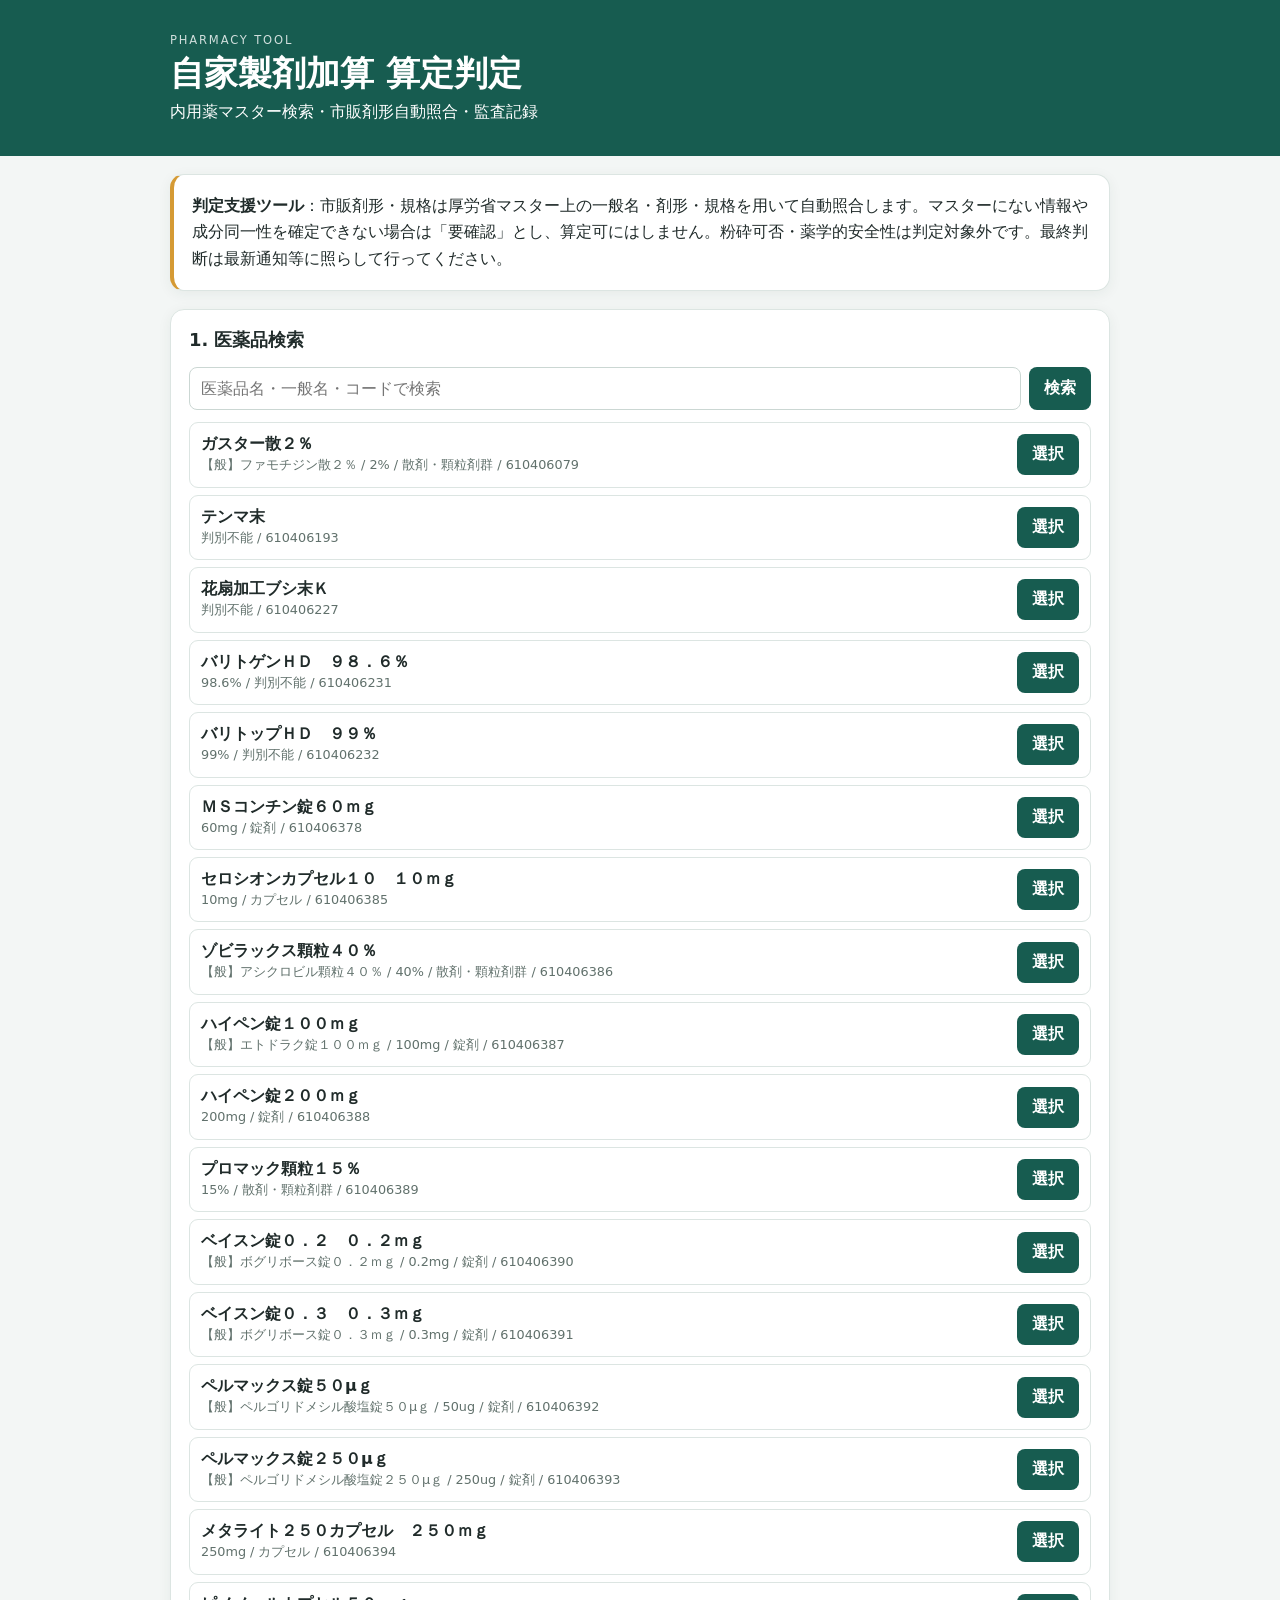
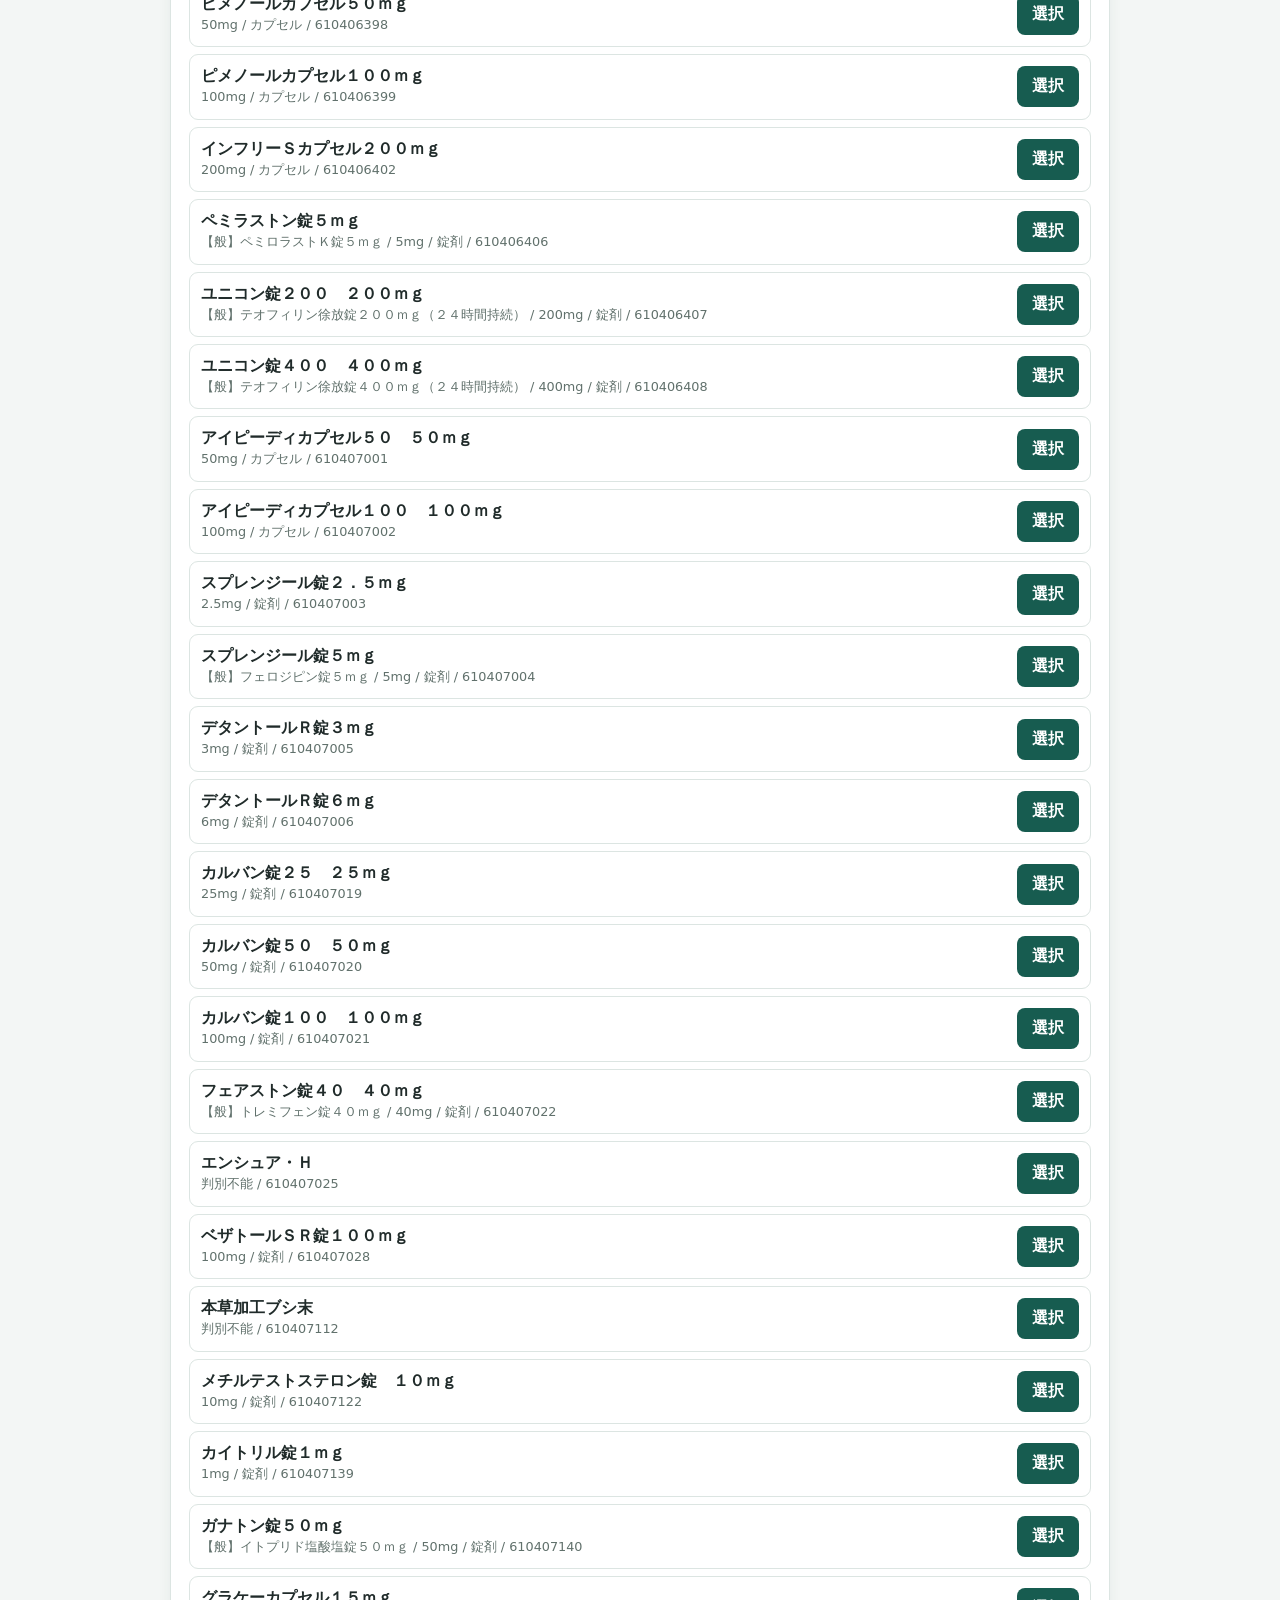
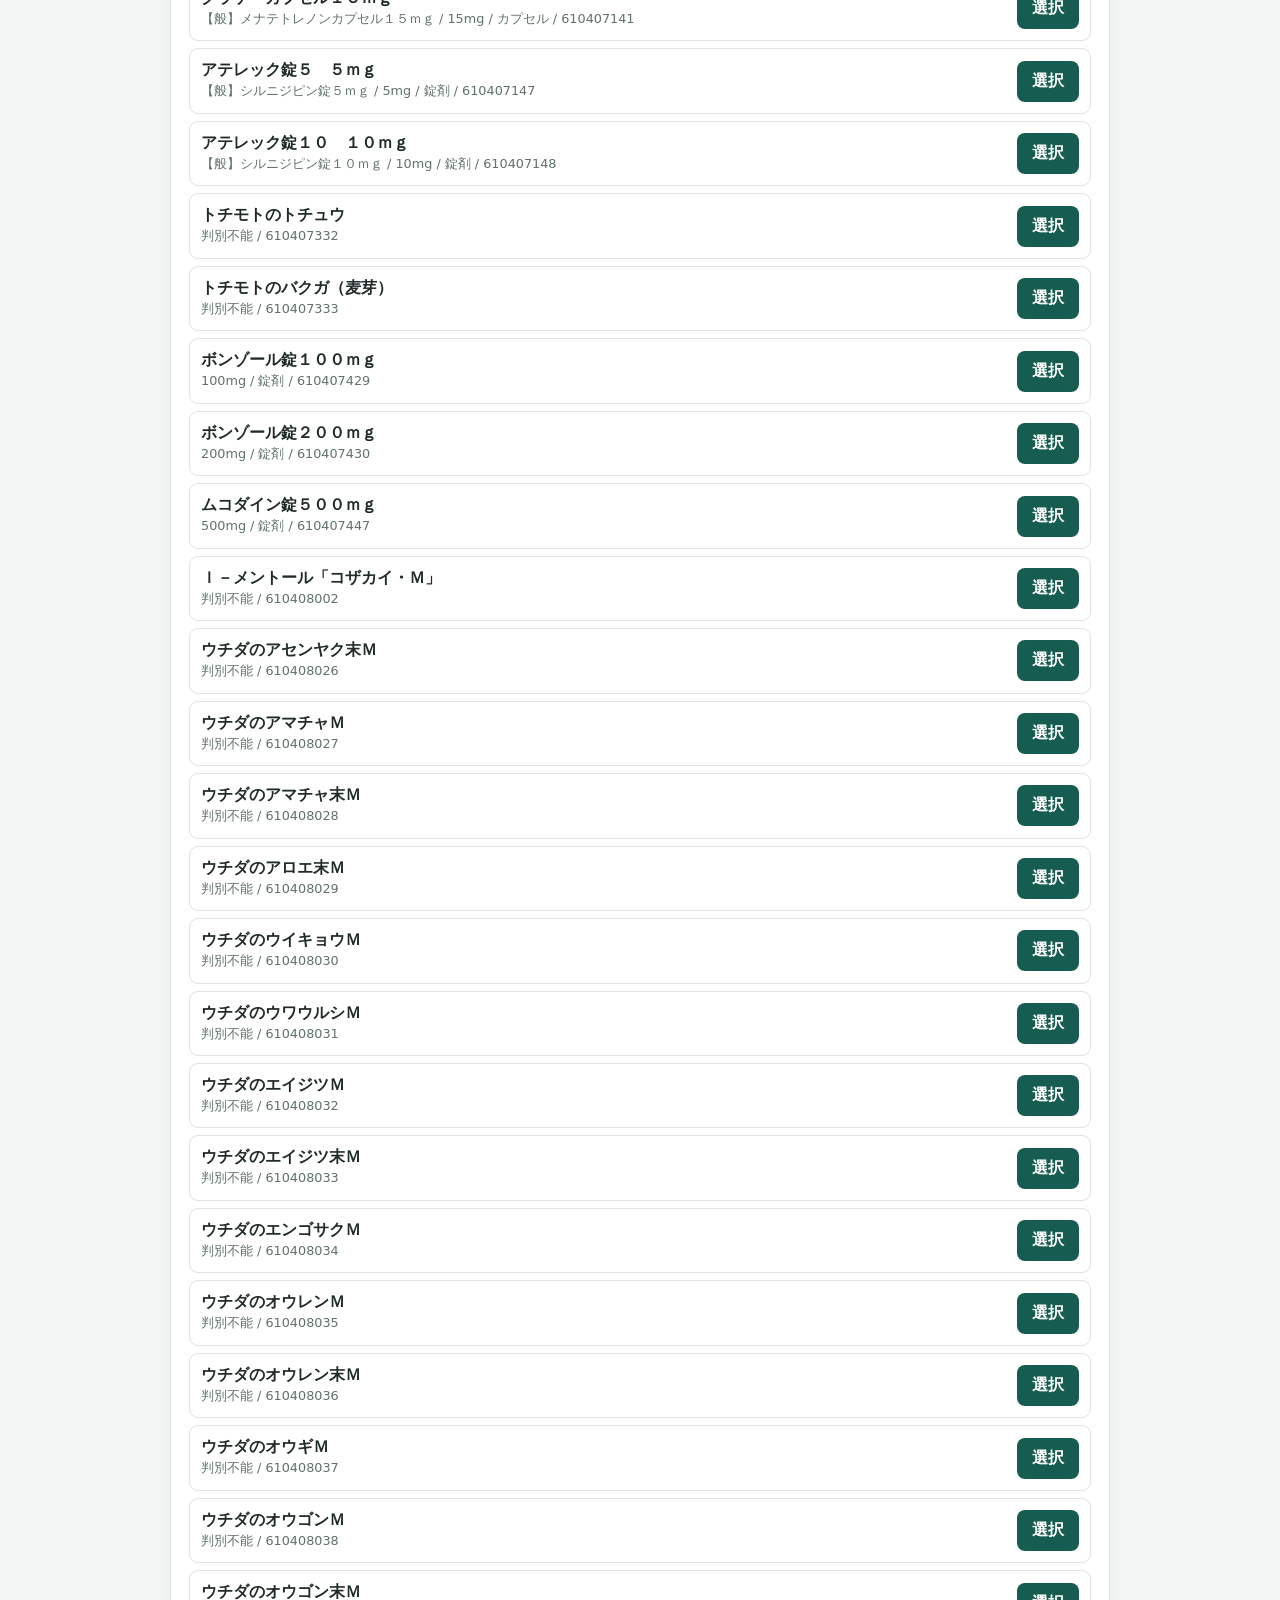
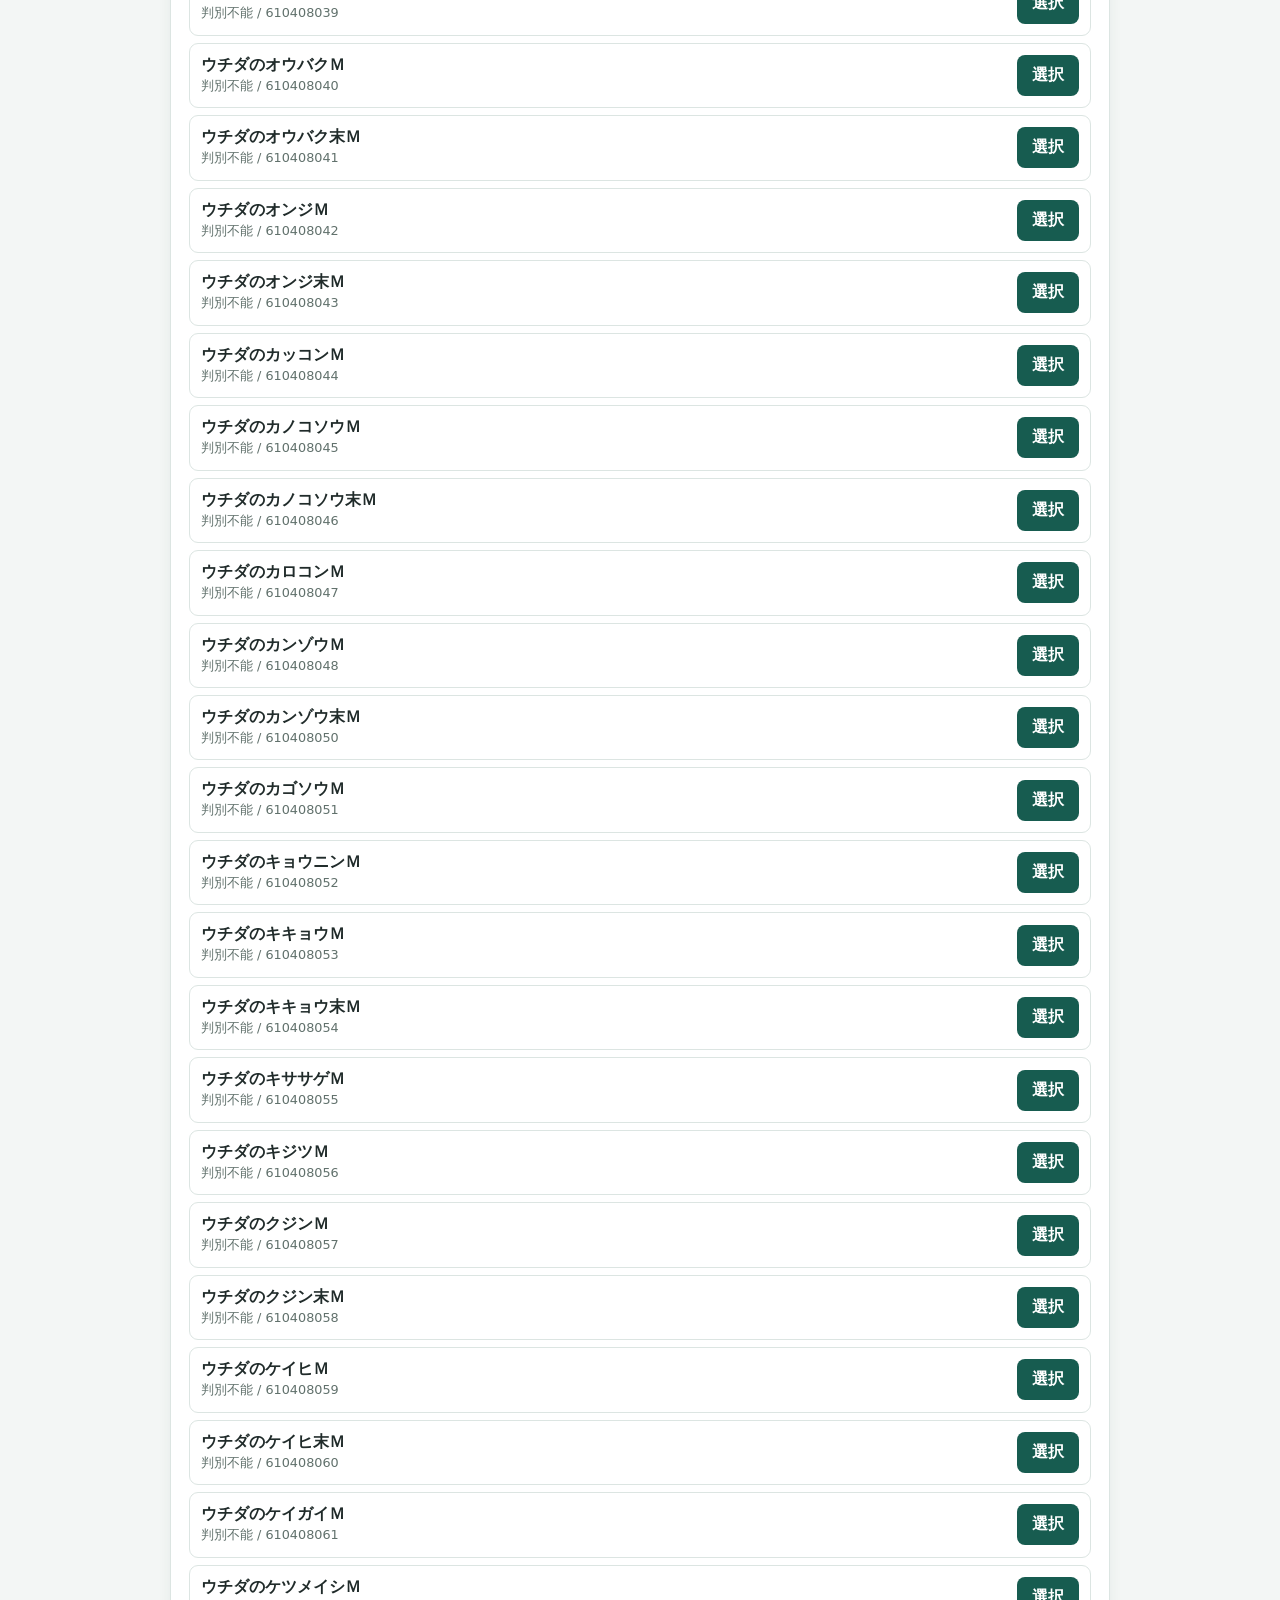
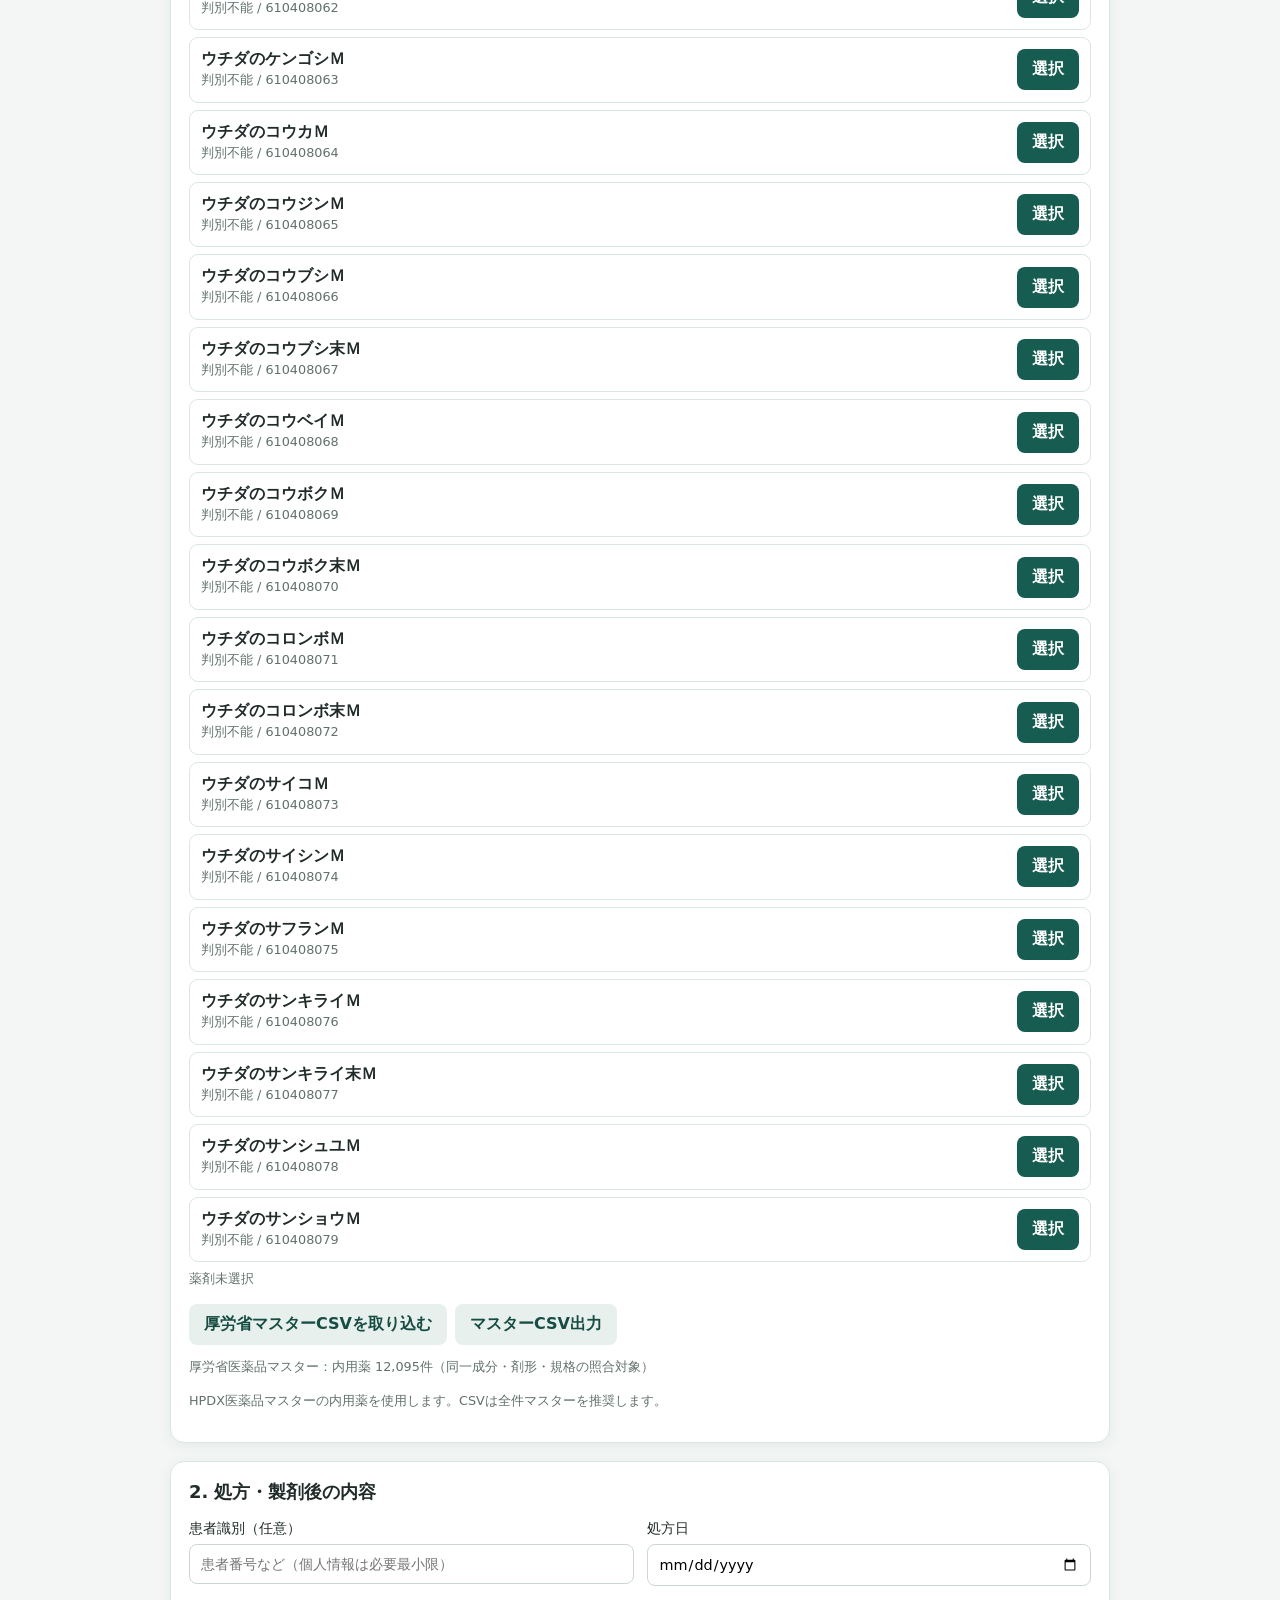
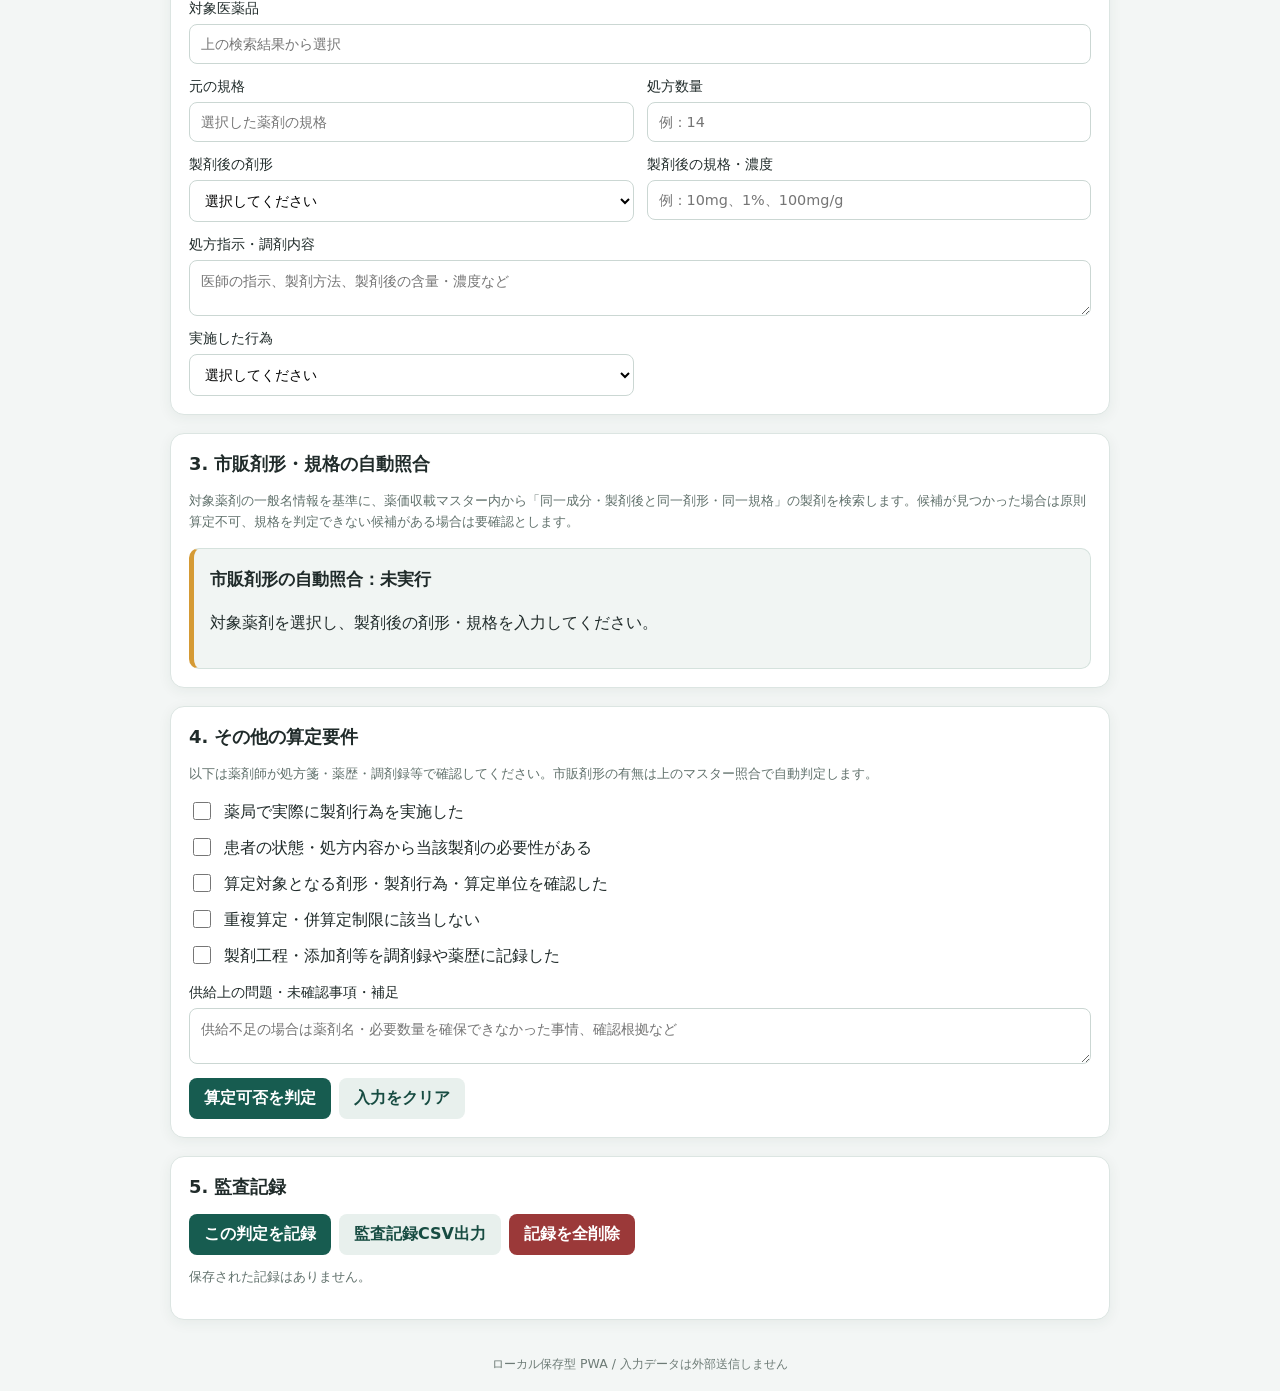
<file: index.html>
<!doctype html>
<html lang="ja">
<head>
  <meta charset="utf-8">
  <meta name="viewport" content="width=device-width,initial-scale=1">
  <meta http-equiv="refresh" content="0;url=./jikaseizai-hantei/">
  <title>自家製剤加算 算定判定</title>
  <style>
    body{font-family:system-ui,-apple-system,"Noto Sans JP",sans-serif;margin:0;padding:32px 18px;background:#f3f6f5;color:#202b2a}
    main{max-width:640px;margin:10vh auto;background:white;padding:28px;border-radius:16px}
    a{display:inline-block;background:#175c50;color:white;text-decoration:none;padding:12px 18px;border-radius:8px}
  </style>
</head>
<body>
  <main>
    <h1>自家製剤加算 算定判定</h1>
    <p>アプリ本体へ移動しています。</p>
    <p><a href="./jikaseizai-hantei/">アプリを開く</a></p>
  </main>
  <script>location.replace("./jikaseizai-hantei/");</script>
</body>
</html>
</file>
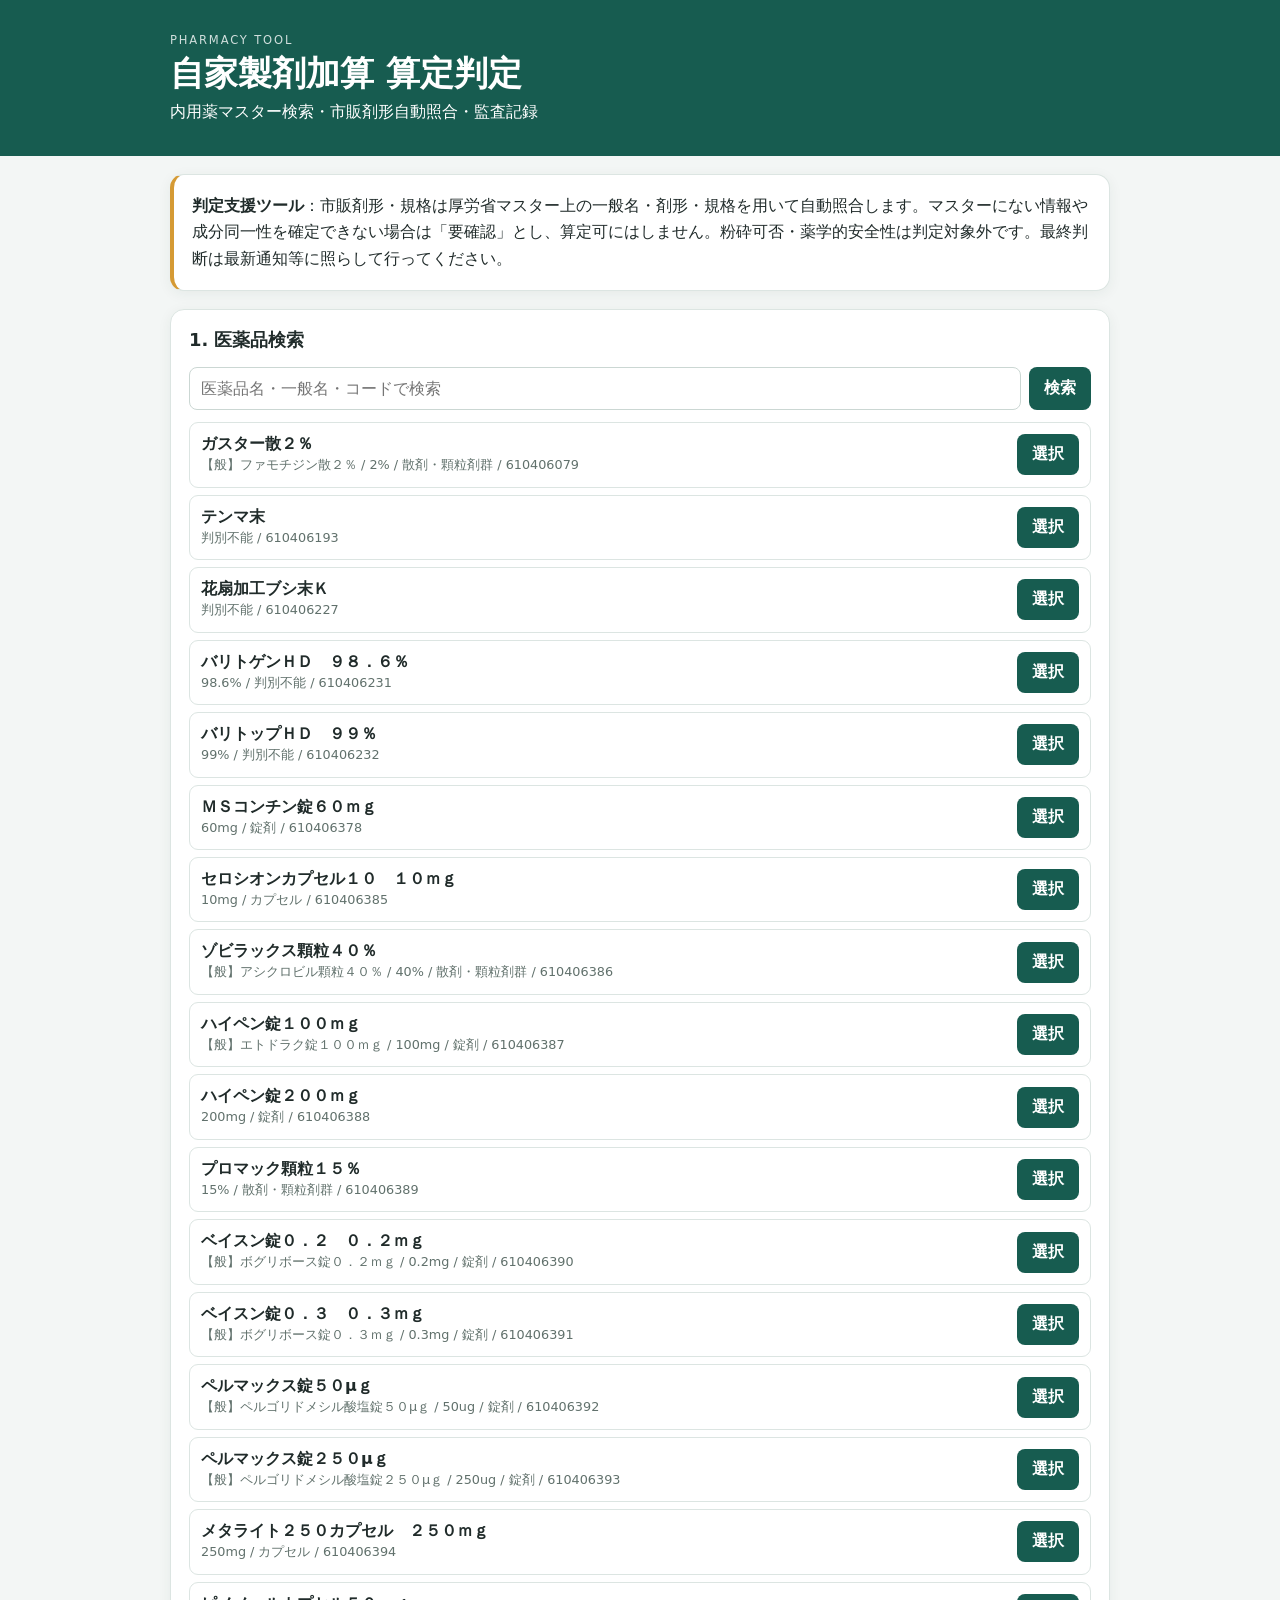
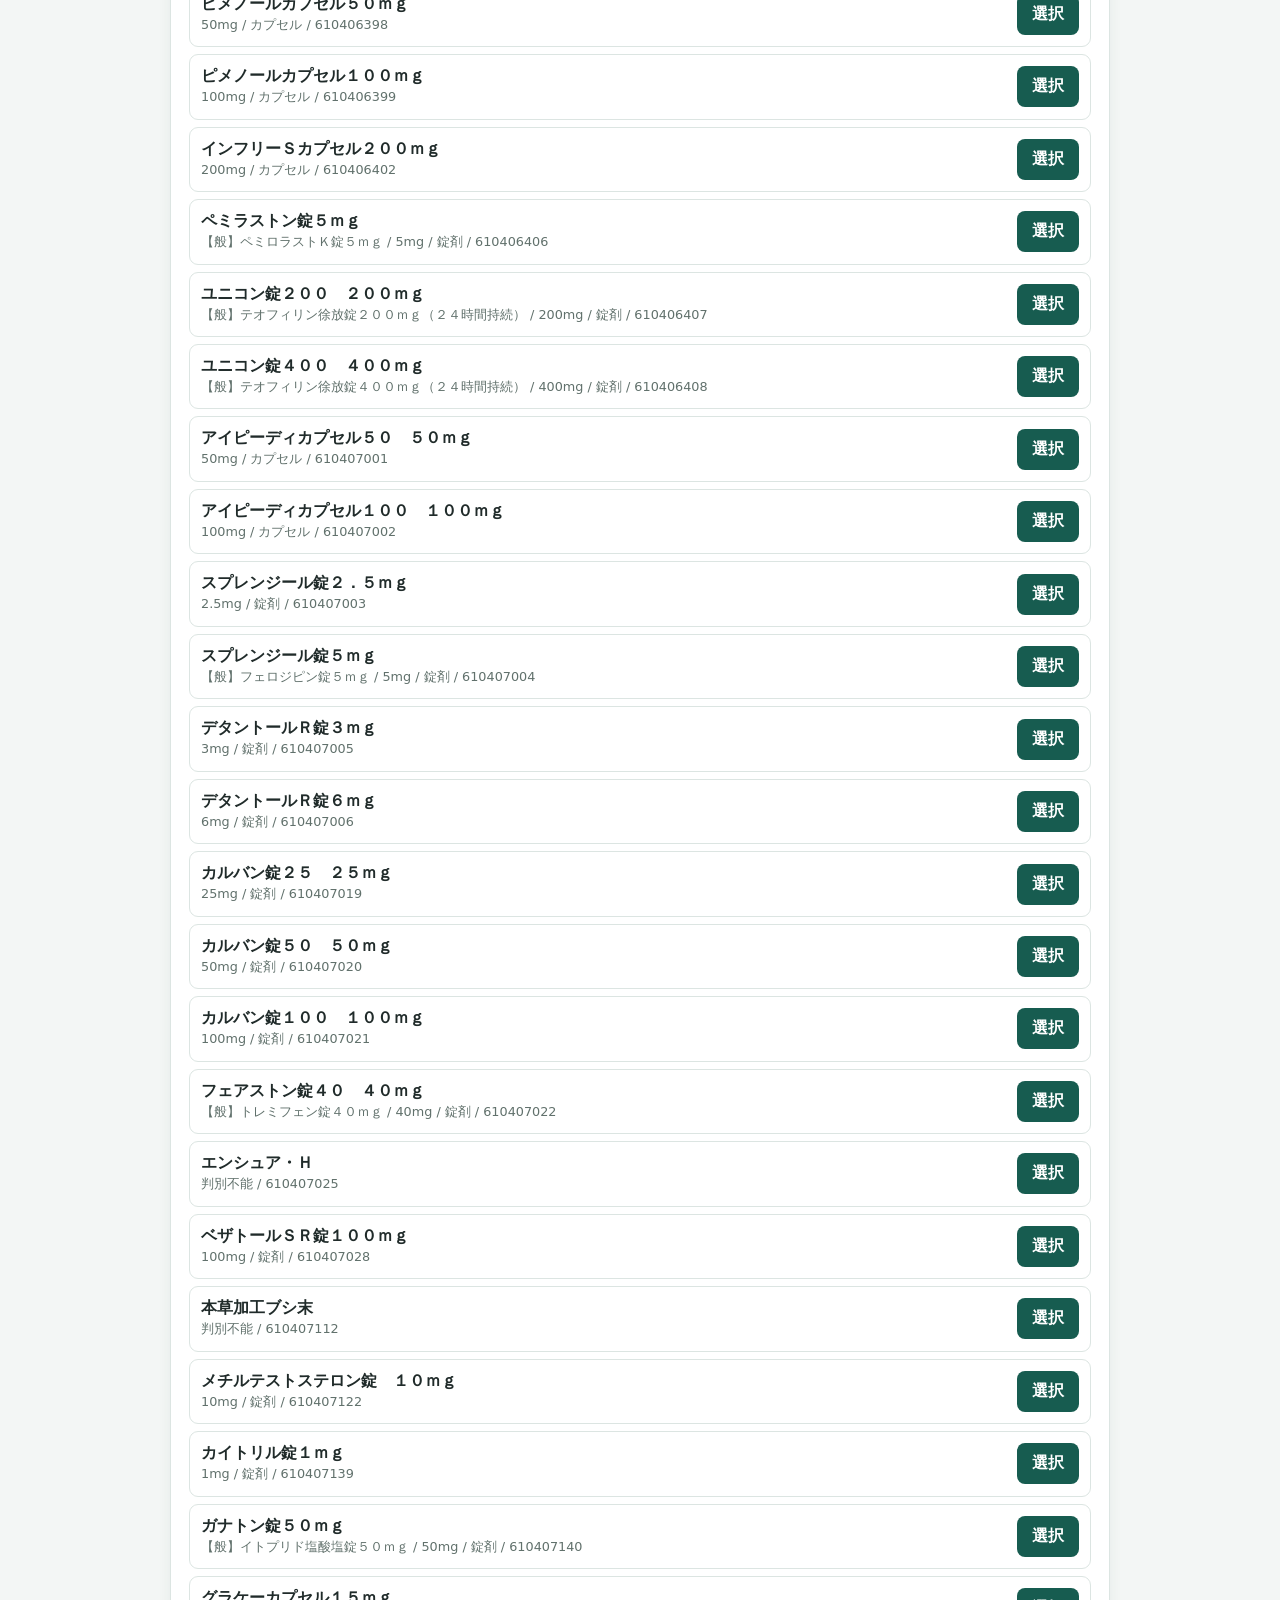
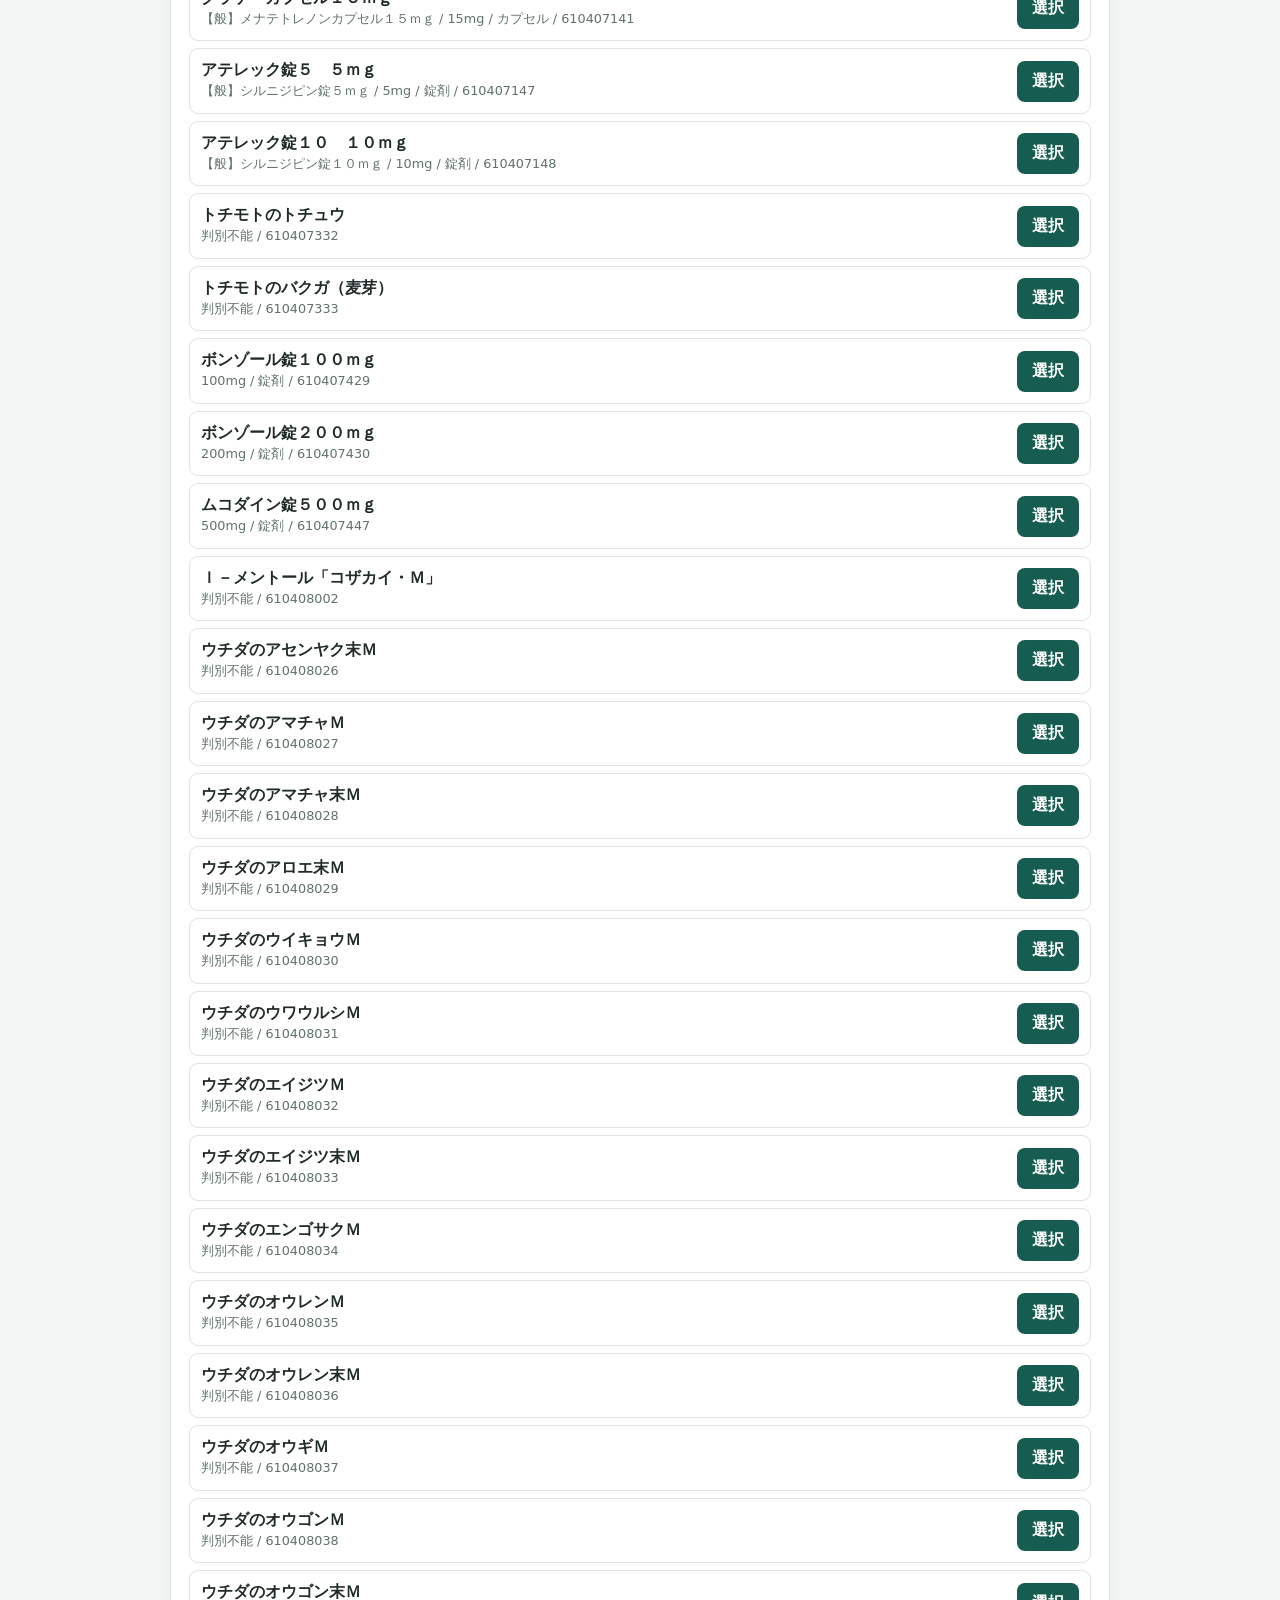
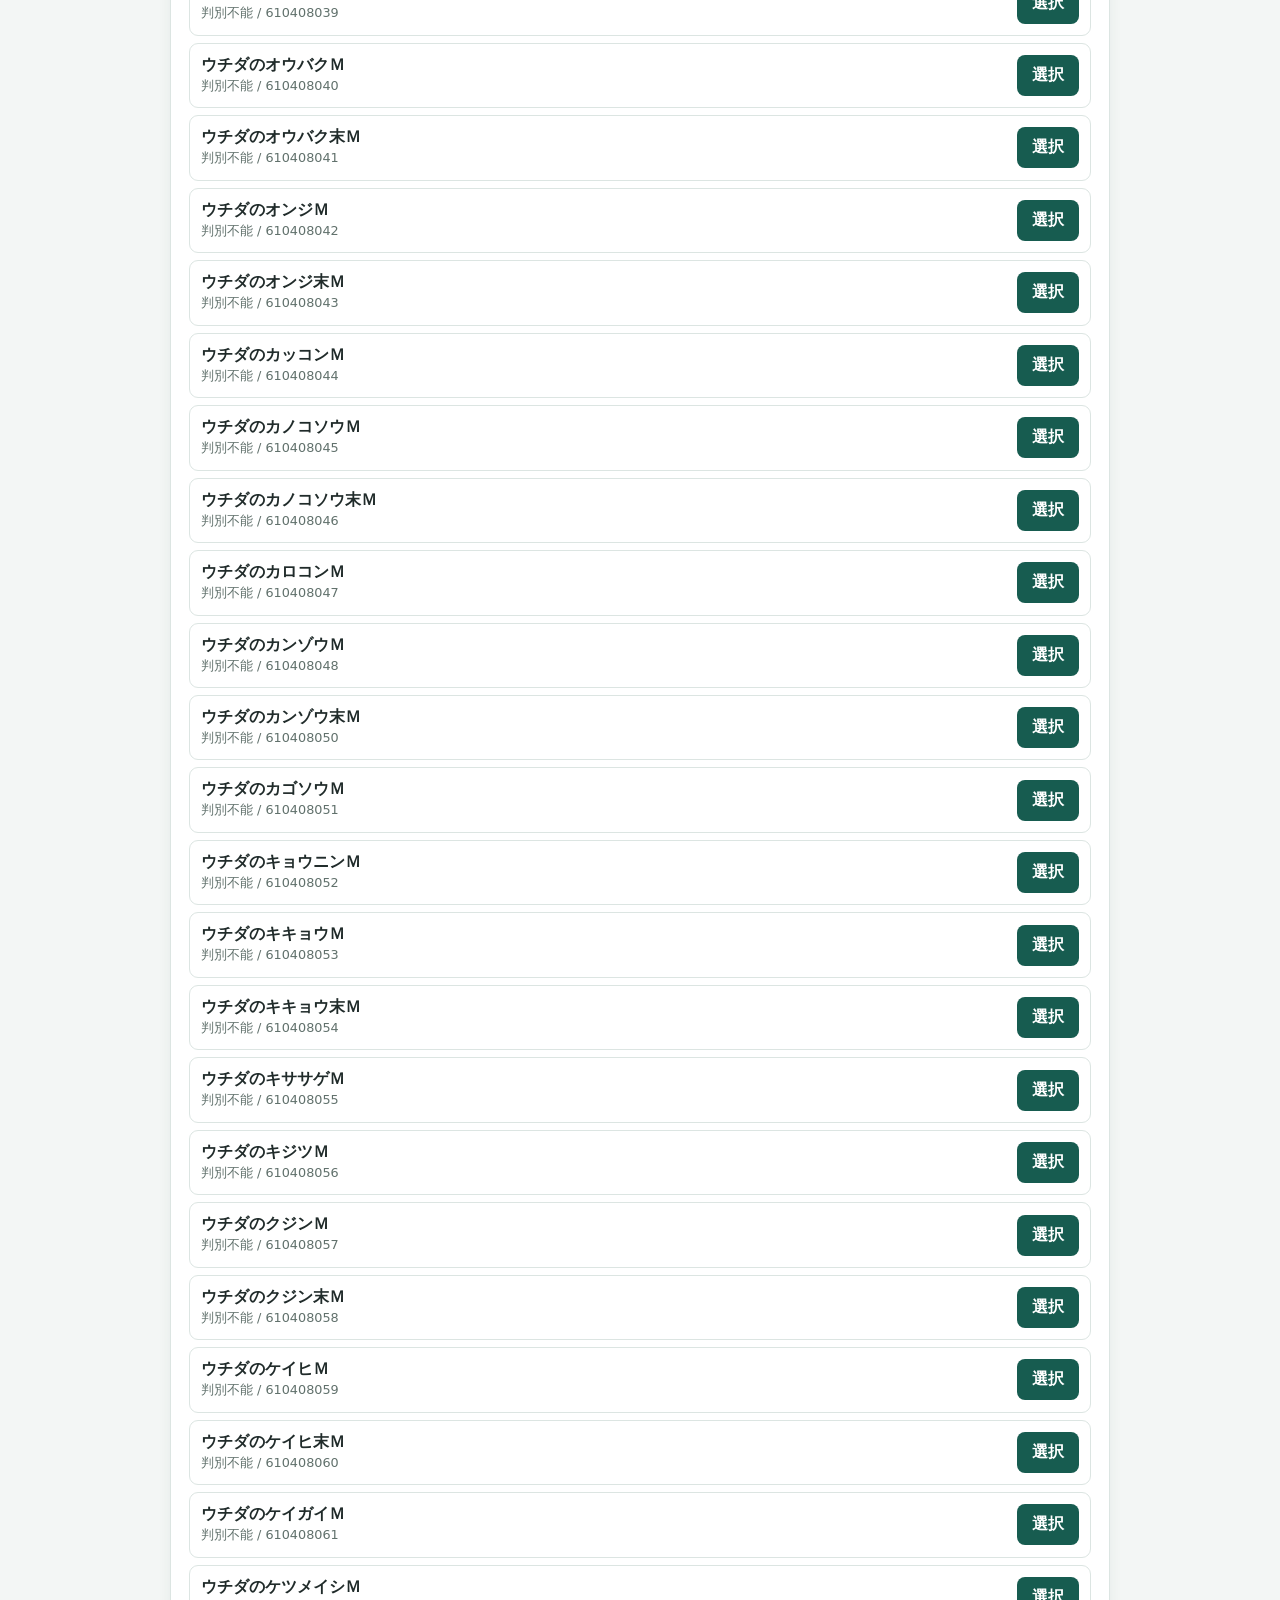
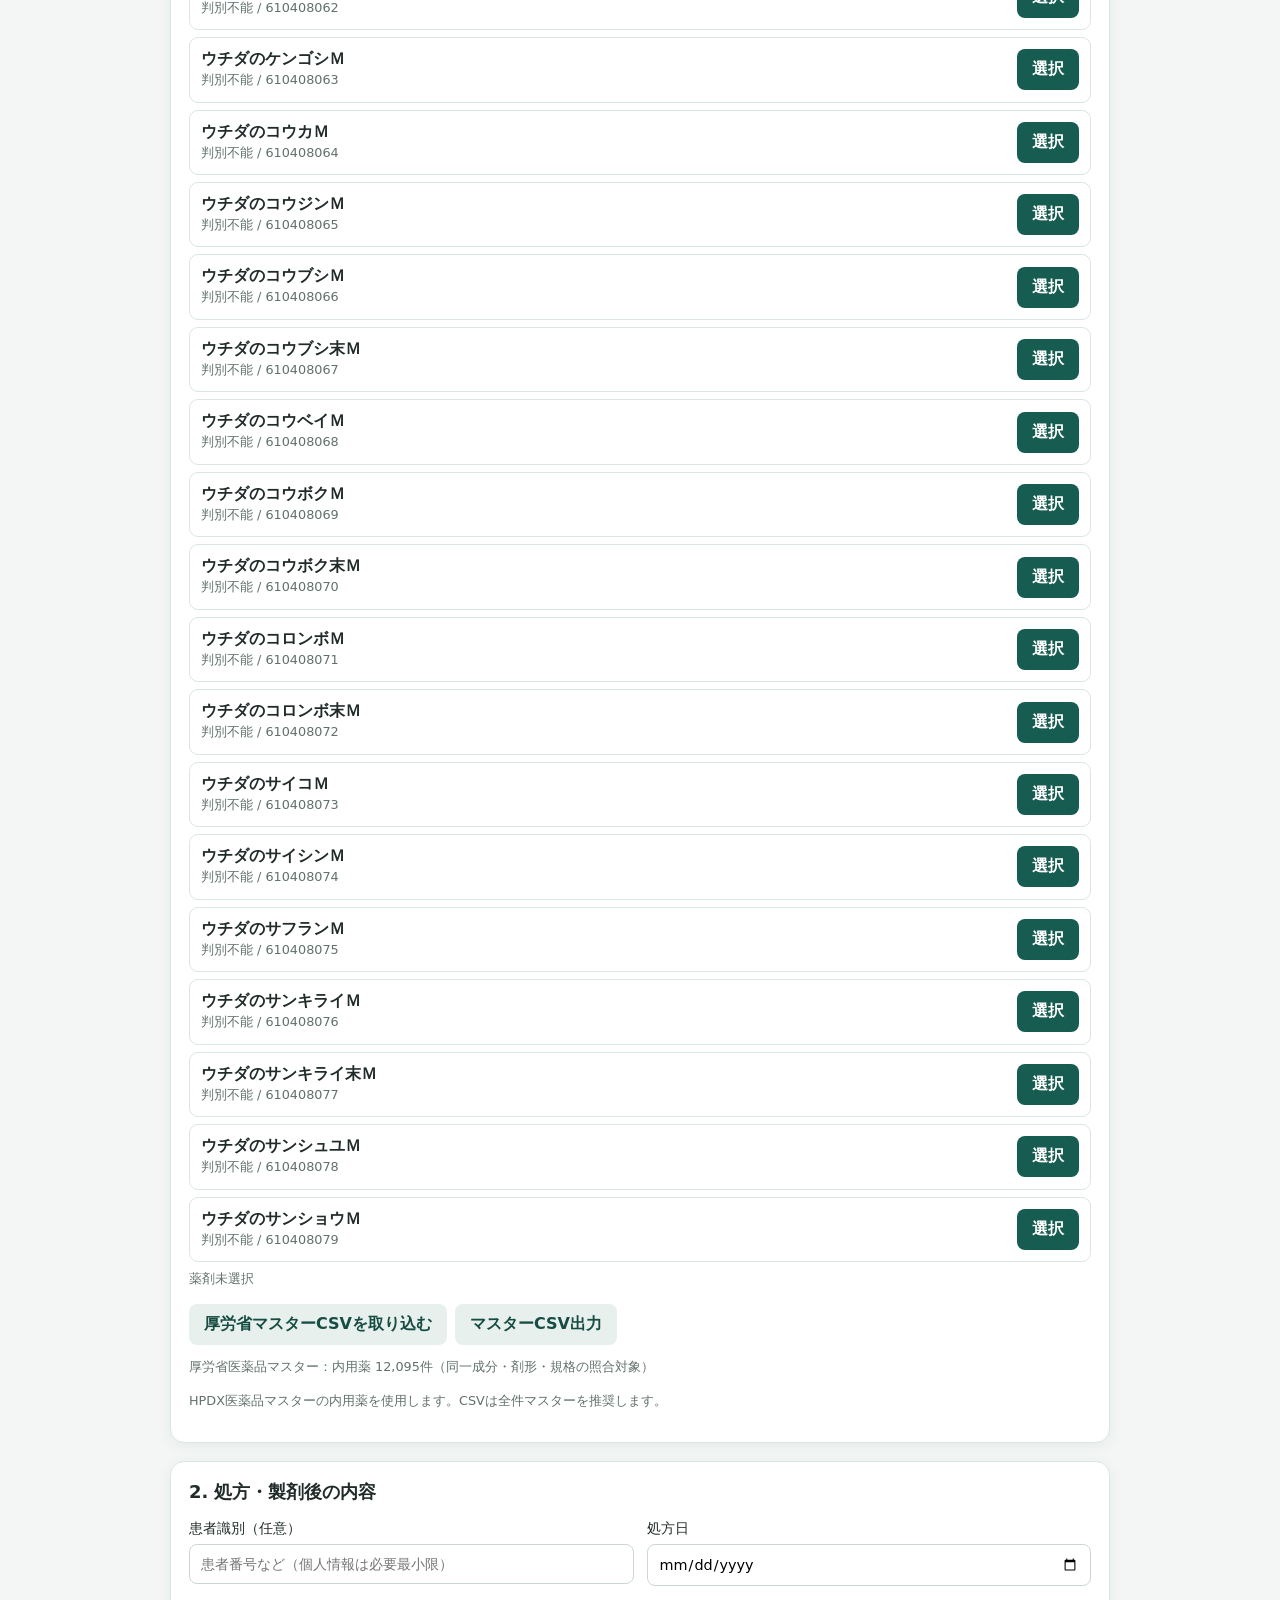
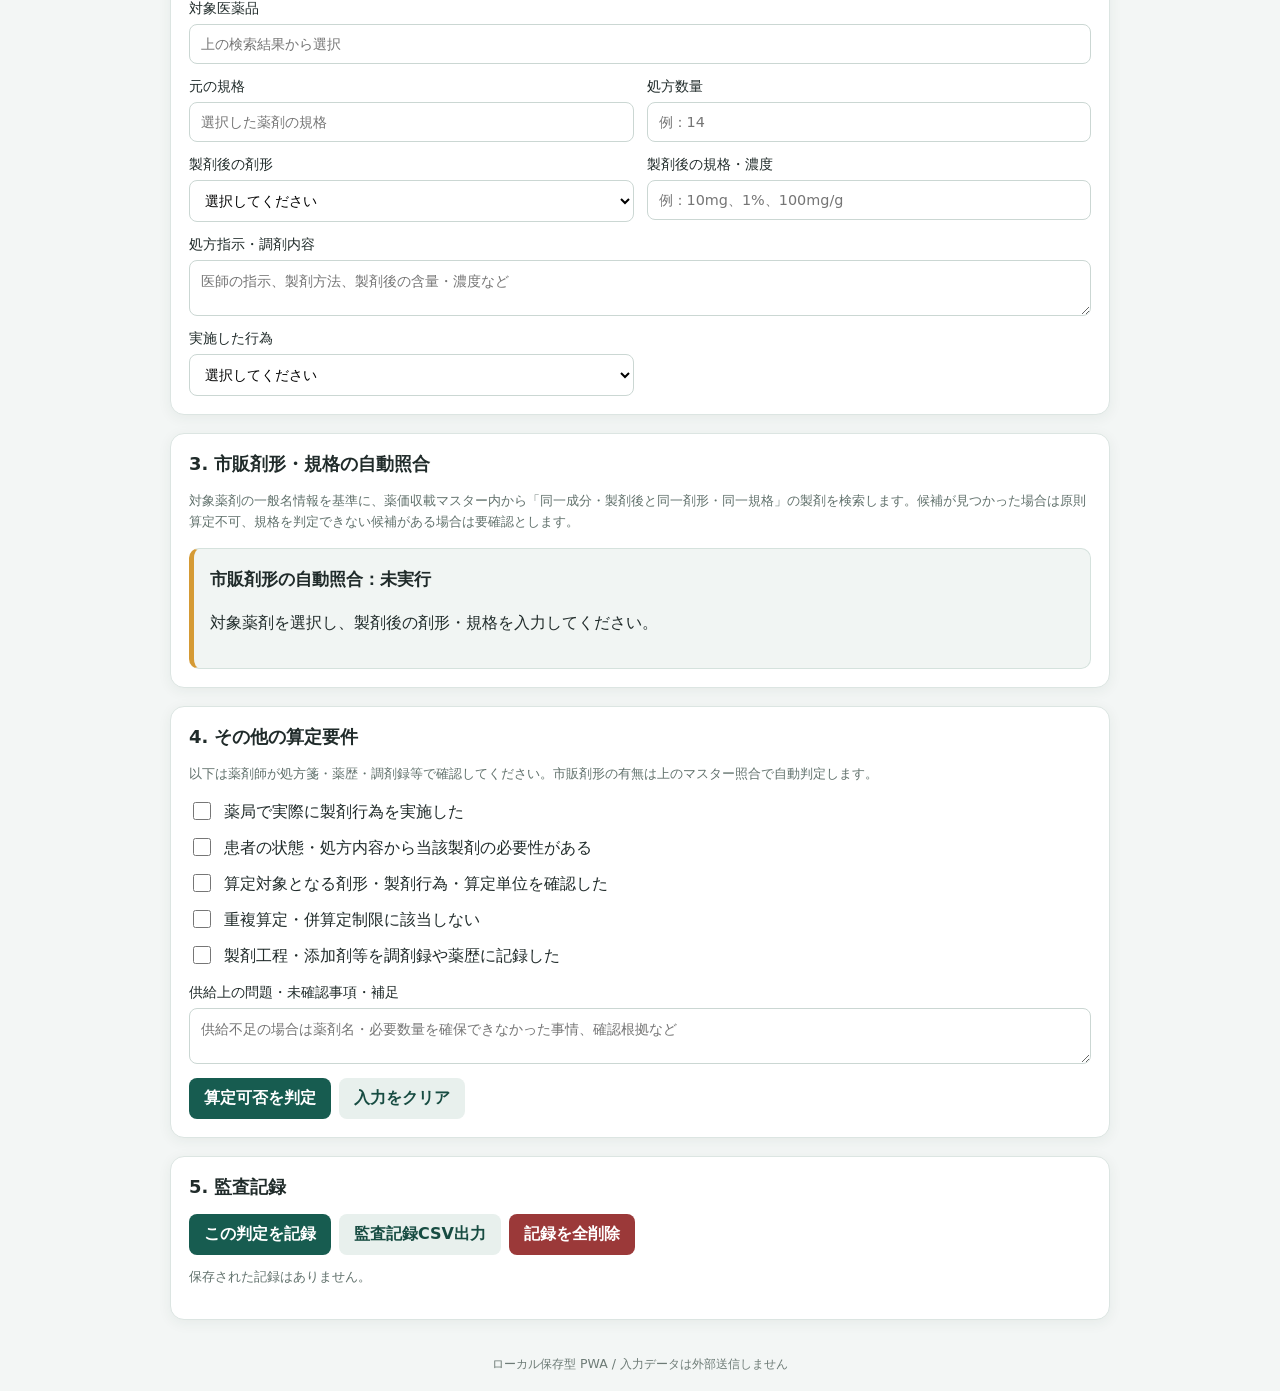
<file: jikaseizai-hantei/index.html>
<!doctype html>
<html lang="ja"><head><meta charset="utf-8"><meta name="viewport" content="width=device-width,initial-scale=1"><meta name="theme-color" content="#175c50"><link rel="manifest" href="./manifest.json"><title>自家製剤加算 算定判定</title><link rel="stylesheet" href="./style.css"></head>
<body><header><div class="wrap"><p class="eyebrow">PHARMACY TOOL</p><h1>自家製剤加算 算定判定</h1><p>内用薬マスター検索・市販剤形自動照合・監査記録</p></div></header>
<main class="wrap"><div class="notice"><strong>判定支援ツール</strong>：市販剤形・規格は厚労省マスター上の一般名・剤形・規格を用いて自動照合します。マスターにない情報や成分同一性を確定できない場合は「要確認」とし、算定可にはしません。粉砕可否・薬学的安全性は判定対象外です。最終判断は最新通知等に照らして行ってください。</div>
<section class="panel"><h2>1. 医薬品検索</h2><div class="searchrow"><input id="drugQuery" placeholder="医薬品名・一般名・コードで検索"><button id="searchBtn">検索</button></div><div id="searchResults" class="results"><p class="muted">医薬品マスターを読み込み中です。</p></div><div id="selectedDrugStatus" class="small">薬剤未選択</div><div class="actions"><label class="filebtn">厚労省マスターCSVを取り込む<input id="masterFile" type="file" accept=".csv,.txt"></label><button class="secondary" id="exportMaster">マスターCSV出力</button></div><p id="masterStatus" class="small" aria-live="polite">マスター読み込み中…</p><p class="small">HPDX医薬品マスターの内用薬を使用します。CSVは全件マスターを推奨します。</p></section>
<section class="panel"><h2>2. 処方・製剤後の内容</h2><div class="grid"><label>患者識別（任意）<input id="patient" placeholder="患者番号など（個人情報は必要最小限）"></label><label>処方日<input id="rxDate" type="date"></label><label class="wide">対象医薬品<input id="drugName" placeholder="上の検索結果から選択"></label><label>元の規格<input id="strength" placeholder="選択した薬剤の規格"></label><label>処方数量<input id="quantity" placeholder="例：14" inputmode="decimal"></label><label>製剤後の剤形<select id="targetForm"><option value="">選択してください</option><option>錠剤</option><option>口腔内崩壊錠</option><option>分散錠</option><option>粒状錠</option><option>カプセル</option><option>丸剤</option><option>散剤・顆粒剤群</option><option>液剤</option><option>ドライシロップ</option><option>経口ゼリー</option><option>チュアブル</option><option>バッカル錠</option><option>舌下錠</option><option>トローチ</option></select></label><label>製剤後の規格・濃度<input id="targetStrength" placeholder="例：10mg、1%、100mg/g"></label><label class="wide">処方指示・調剤内容<textarea id="details" rows="2" placeholder="医師の指示、製剤方法、製剤後の含量・濃度など"></textarea></label><label>実施した行為<select id="operation"><option value="">選択してください</option><option>錠剤の粉砕・散剤化</option><option>錠剤の分割・分包</option><option>複数薬剤の混合</option><option>液剤等への調製</option><option>その他の製剤行為</option><option>製剤行為なし</option></select></label></div></section>
<section class="panel"><h2>3. 市販剤形・規格の自動照合</h2><p class="small">対象薬剤の一般名情報を基準に、薬価収載マスター内から「同一成分・製剤後と同一剤形・同一規格」の製剤を検索します。候補が見つかった場合は原則算定不可、規格を判定できない候補がある場合は要確認とします。</p><div id="marketCheck" class="market-check pending"><b>市販剤形の自動照合：未実行</b><p>対象薬剤を選択し、製剤後の剤形・規格を入力してください。</p></div></section>
<section class="panel"><h2>4. その他の算定要件</h2><p class="small">以下は薬剤師が処方箋・薬歴・調剤録等で確認してください。市販剤形の有無は上のマスター照合で自動判定します。</p><div class="checks"><label><input type="checkbox" id="c1"> 薬局で実際に製剤行為を実施した</label><label><input type="checkbox" id="c2"> 患者の状態・処方内容から当該製剤の必要性がある</label><label><input type="checkbox" id="c4"> 算定対象となる剤形・製剤行為・算定単位を確認した</label><label><input type="checkbox" id="c5"> 重複算定・併算定制限に該当しない</label><label><input type="checkbox" id="c6"> 製剤工程・添加剤等を調剤録や薬歴に記録した</label></div><label class="block">供給上の問題・未確認事項・補足<textarea id="uncertain" rows="2" placeholder="供給不足の場合は薬剤名・必要数量を確保できなかった事情、確認根拠など"></textarea></label><div class="actions"><button id="judgeBtn">算定可否を判定</button><button class="secondary" id="clearBtn">入力をクリア</button></div><div id="judgment" class="judgment" hidden aria-live="polite"></div></section>
<section class="panel"><h2>5. 監査記録</h2><div class="actions"><button id="saveAudit">この判定を記録</button><button class="secondary" id="exportAudit">監査記録CSV出力</button><button class="danger" id="clearAudit">記録を全削除</button></div><div id="auditList" class="auditlist"></div></section><footer>ローカル保存型 PWA / 入力データは外部送信しません</footer></main><script src="./app.js"></script></body></html>
</file>
<file: jikaseizai-hantei/style.css>
:root{font-family:system-ui,-apple-system,"Noto Sans JP",sans-serif;color:#202b2a;background:#f3f6f5}*{box-sizing:border-box}body{margin:0}header{background:#175c50;color:white;padding:28px 0}header h1{margin:4px 0;font-size:clamp(1.5rem,5vw,2.1rem)}header p{margin:5px 0}.wrap{width:min(940px,calc(100% - 28px));margin:auto}.eyebrow{font-size:.72rem;letter-spacing:.16em;opacity:.8}.panel,.notice{background:white;border:1px solid #dce5e2;border-radius:14px;padding:18px;margin:18px 0;box-shadow:0 3px 14px #193e3210}.notice{border-left:4px solid #d59a34;line-height:1.65}.panel h2{font-size:1.12rem;margin:0 0 15px}.grid{display:grid;grid-template-columns:repeat(2,minmax(0,1fr));gap:13px}.grid label,.block{display:flex;flex-direction:column;gap:6px;font-size:.9rem}.wide{grid-column:1/-1}input,select,textarea{font:inherit;padding:11px;border:1px solid #cbd7d3;border-radius:8px;background:#fff;min-width:0;width:100%}input:focus,select:focus,textarea:focus{outline:2px solid #78b5a6;border-color:#175c50}.searchrow{display:flex;gap:8px}.searchrow input{flex:1}.actions{display:flex;flex-wrap:wrap;gap:8px;margin-top:14px}button,.filebtn{border:0;border-radius:8px;padding:10px 15px;background:#175c50;color:white;font:inherit;font-weight:650;cursor:pointer;display:inline-flex;align-items:center;justify-content:center}.secondary,.filebtn{background:#e8f0ed;color:#174c42}.danger{background:#9b3939}.filebtn input{display:none}.results{margin-top:12px}.result{padding:11px;border:1px solid #dce5e2;border-radius:9px;margin:7px 0;display:flex;justify-content:space-between;gap:12px;align-items:center}.result button{white-space:nowrap}.small,.muted{font-size:.8rem;color:#61716c;line-height:1.6}.checks{display:grid;gap:12px;margin:15px 0}.checks label{display:flex;gap:10px;align-items:flex-start;line-height:1.5}.checks input{width:18px;height:18px;flex:0 0 auto;margin-top:2px}.judgment,.market-check{margin-top:16px;padding:16px;border-radius:10px;background:#f1f5f3;border:1px solid #d5e2dd;line-height:1.65}.judgment strong,.market-check b{font-size:1.08rem}.market-check ul{padding-left:22px}.market-check li{margin:5px 0}.market-check.blocked{border-left:5px solid #b44a4a;background:#fff5f5}.market-check.clear{border-left:5px solid #21845c;background:#f2faf6}.market-check.pending{border-left:5px solid #d59a34}.judgment.ok{border-left:5px solid #21845c}.judgment.ng{border-left:5px solid #b44a4a}.judgment.maybe{border-left:5px solid #d59a34}.audititem{padding:12px 0;border-bottom:1px solid #e2e9e6;font-size:.87rem}footer{text-align:center;color:#6d7b76;font-size:.78rem;padding:18px}@media(max-width:620px){.grid{grid-template-columns:1fr}.wide{grid-column:auto}.panel{padding:15px}.searchrow{flex-direction:column}.result{align-items:flex-start;flex-direction:column}}
</file>
